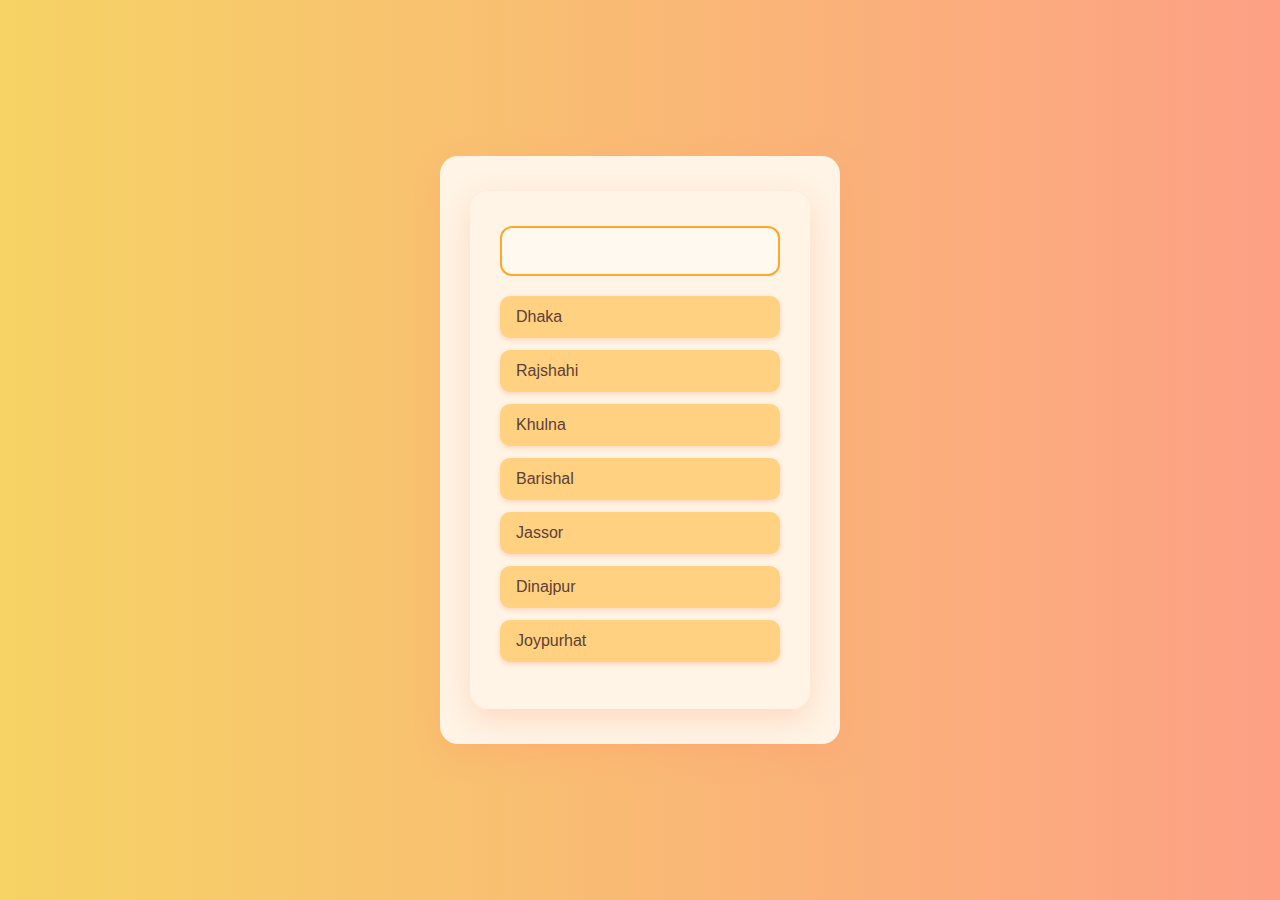
<file: Filter List WIth Js/index.html>
<!DOCTYPE html>
<html lang="en">
  <head>
    <meta charset="UTF-8" />
    <meta name="viewport" content="width=device-width, initial-scale=1.0" />
    <title>Filter List</title>
    <link rel="stylesheet" href="style.css" />
    <script src="./script.js" defer></script>
  </head>
  <body>
    <div class="container">
      <div>
        <input type="search" id="search" oninput="onSearch()" />
        <ul id="list">
          <li>Dhaka</li>
          <li>Rajshahi</li>
          <li>Khulna</li>
          <li>Barishal</li>
          <li>Jassor</li>
          <li>Dinajpur</li>
          <li>Joypurhat</li>
        </ul>
      </div>
    </div>
  </body>
</html>
</file>
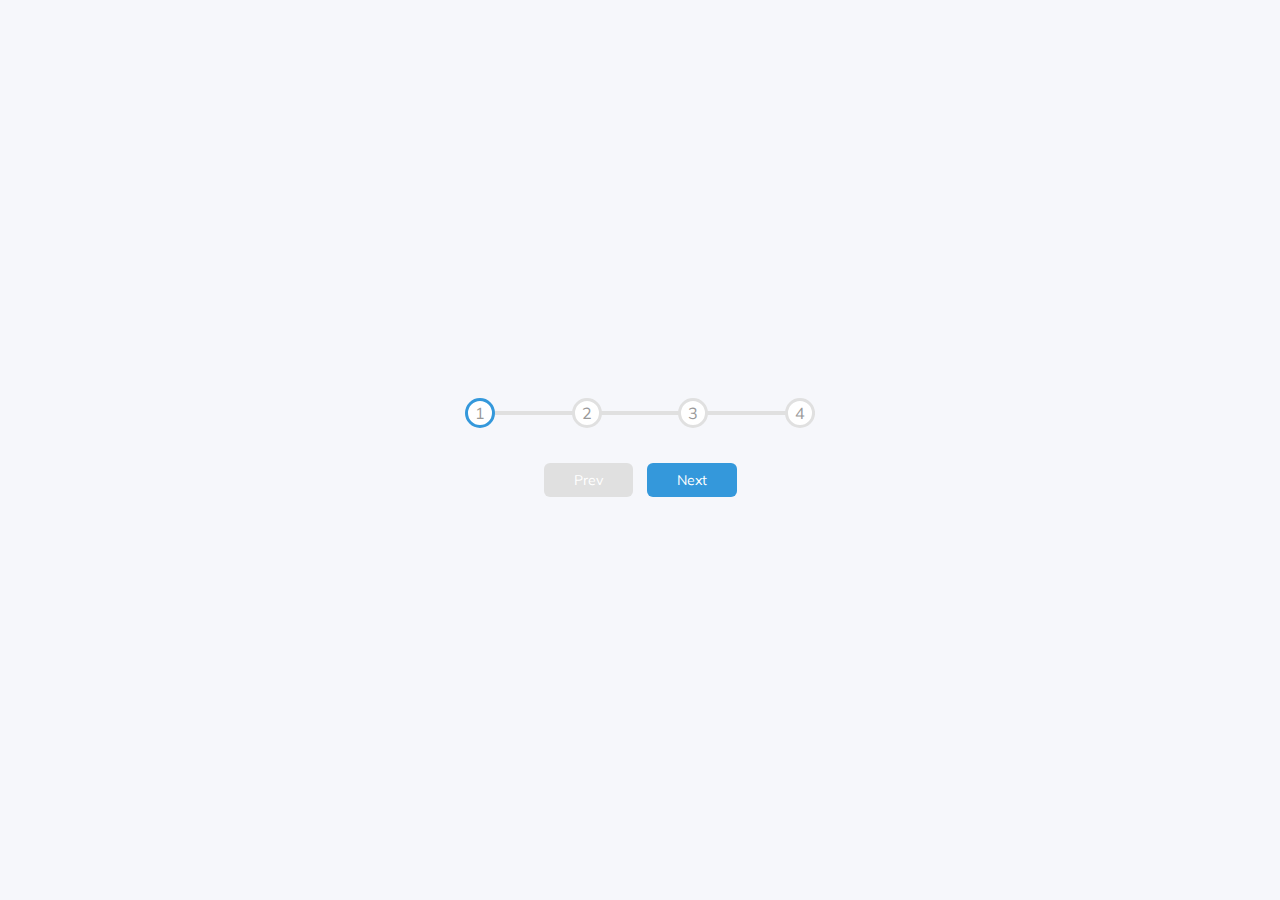
<file: Progress Steps/index.html>
<!DOCTYPE html>
<html lang="en">
  <head>
    <meta charset="UTF-8" />
    <meta name="viewport" content="width=device-width, initial-scale=1.0" />
    <link rel="stylesheet" href="style.css" />
    <title>progress Steps</title>
  </head>
  <body>
    <div class="container">
      <div class="progress-container">
        <div class="progress" id="progress"></div>
        <div class="circle active">1</div>
        <div class="circle">2</div>
        <div class="circle">3</div>
        <div class="circle">4</div>
      </div>
      <button class="btn" id="prev" disabled>Prev</button>
      <button class="btn" id="next">Next</button>
    </div>
    <script src="script.js"></script>
  </body>
</html>
</file>
<file: Filter List WIth Js/style.css>
* {
  margin: 0;
  padding: 0;
  box-sizing: border-box;
}

body {
  font-family: "Segoe UI", Tahoma, sans-serif;
  background: linear-gradient(to right, #f6d365, #fda085);
  min-height: 100vh;
  display: flex;
  align-items: center;
  justify-content: center;
  padding: 40px;
}

div {
  background: #fff4e6;
  padding: 35px 30px;
  border-radius: 18px;
  box-shadow: 0 10px 30px rgba(255, 153, 102, 0.3);
  width: 100%;
  max-width: 400px;
}

#search {
  width: 100%;
  padding: 14px 16px;
  font-size: 16px;
  border: 2px solid #ffa726;
  border-radius: 12px;
  margin-bottom: 20px;
  outline: none;
  transition: all 0.3s ease;
  background-color: #fff9f0;
  color: #6d4c41;
}

#search::placeholder {
  color: #d79b68;
}

#search:focus {
  border-color: #fb8c00;
  box-shadow: 0 0 8px rgba(251, 140, 0, 0.4);
  background-color: #fff3e0;
}

#list {
  list-style: none;
  padding: 0;
  margin: 0;
}

#list li {
  background-color: #ffd180;
  margin-bottom: 12px;
  padding: 12px 16px;
  border-radius: 10px;
  font-size: 16px;
  color: #5d4037;
  transition: all 0.2s ease;
  cursor: pointer;
  box-shadow: 0 2px 5px rgba(255, 160, 122, 0.4);
}

#list li:hover {
  background-color: #ffb74d;
  transform: scale(1.02);
  box-shadow: 0 4px 12px rgba(255, 160, 122, 0.6);
}
</file>
<file: Progress Steps/style.css>
@import url("https://fonts.googleapis.com/css2?family=Muli&display=swap");

:root {
  --line-border-fill: #3498db;
  --line-border-empty: #e0e0e0;
}
* {
  box-sizing: border-box;
}

body {
  background-color: #f6f7fb;
  font-family: "Muli", sans-serif;
  display: flex;
  align-items: center;
  justify-content: center;
  height: 100vh;
  overflow: hidden;
  margin: 0;
}

.container {
  text-align: center;
}
.progress-container {
  display: flex;
  justify-content: space-between;
  position: relative;
  margin-bottom: 30px;
  max-width: 100%;
  width: 350px;
}

.progress-container::before {
  content: "";
  background-color: var(--line-border-empty);
  position: absolute;
  top: 50%;
  left: 0;
  transform: translateY(-50%);
  height: 4px;
  width: 100%;
  z-index: -1;
}

.progress {
  background-color: var(--line-border-fill);
  position: absolute;
  top: 50%;
  left: 0;
  transform: translateY(-50%);
  height: 4px;
  width: 0%;
  z-index: -1;
  transition: 0.4s ease;
}

.circle {
  background-color: #fff;
  color: #999;
  border-radius: 50%;
  height: 30px;
  width: 30px;
  display: flex;
  align-items: center;
  justify-content: center;
  border: 3px solid var(--line-border-empty);
  transition: 0.4s ease;
}

.circle.active {
  border-color: var(--line-border-fill);
}

.btn {
  background-color: var(--line-border-fill);
  color: #fff;
  border: 0;
  border-radius: 6px;
  cursor: pointer;
  font-family: inherit;
  padding: 8px 30px;
  margin: 5px;
  font-size: 14px;
}

.btn:active {
  transform: scale(0.98);
}
.btn:focus {
  outline: 0;
}

.btn:disabled {
  background-color: var(--line-border-empty);
  cursor: not-allowed;
}
</file>
